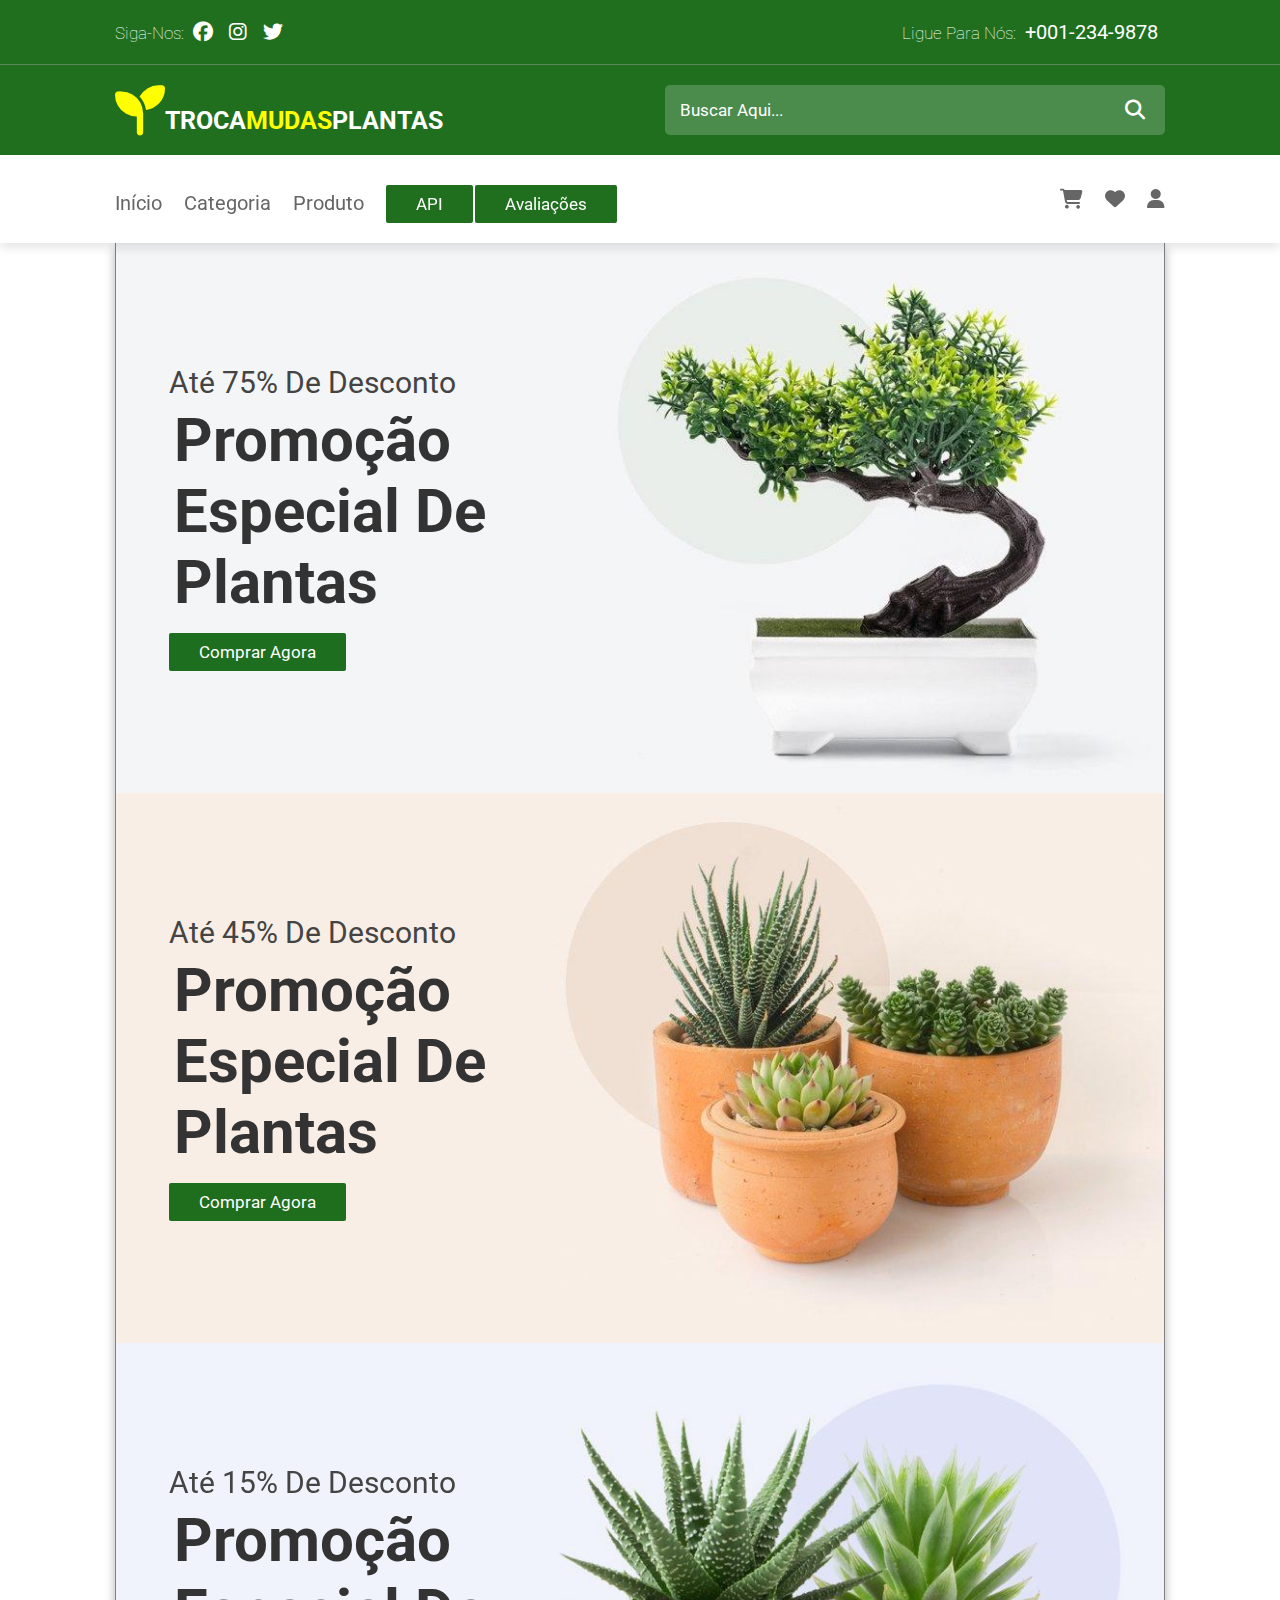
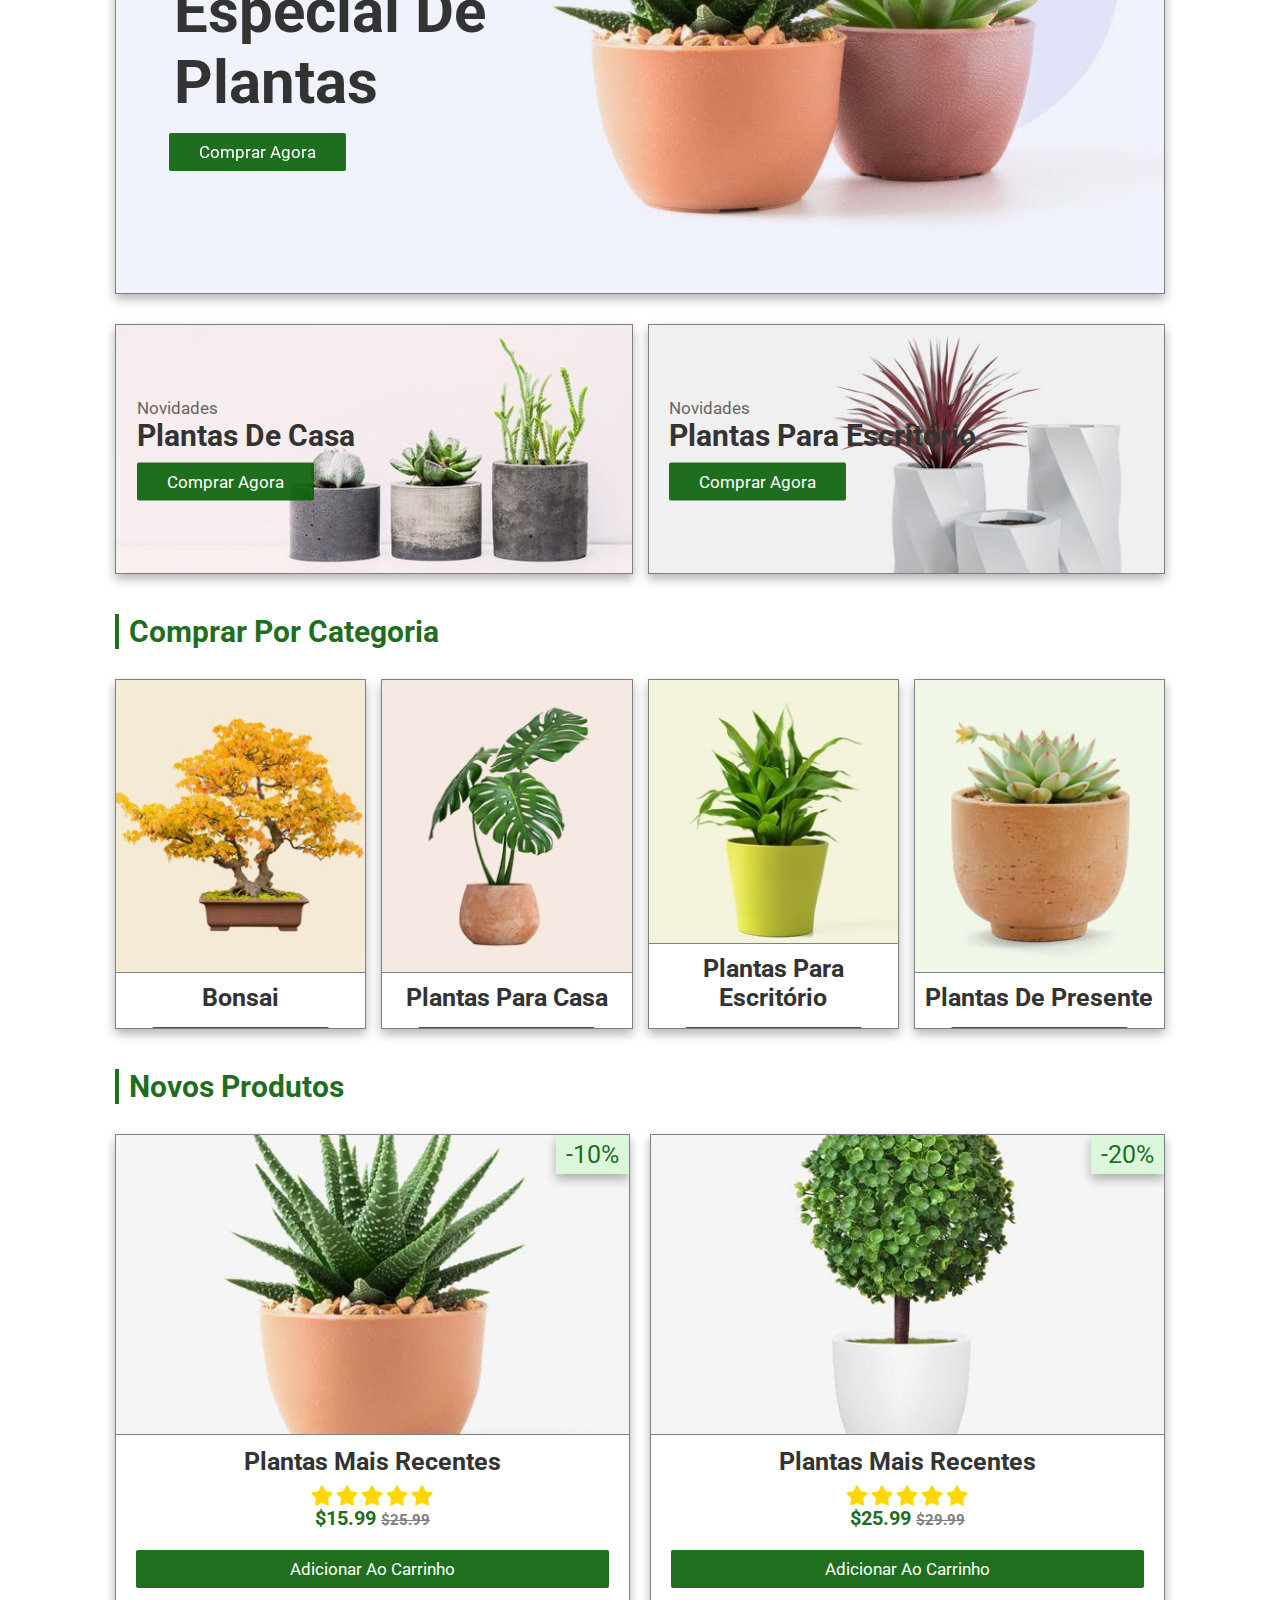
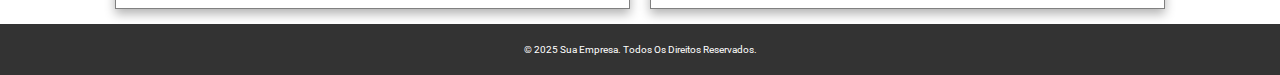
<file: index.html>
<!DOCTYPE html>
<html>
  <head>
    <meta charset="UTF-8" />
    <meta name="viewport" content="width=device-width,initial-scale=1.0" />
    <title>Troca de Mudas</title>
    <link
      rel="stylesheet"
      href="https://cdnjs.cloudflare.com/ajax/libs/font-awesome/6.1.2/css/all.min.css"
    />
    <link rel="stylesheet" href="./css/style.css" />
    <link
      rel="stylesheet"
      href="https://cdn.jsdelivr.net/npm/swiper@8/swiper-bundle.min.css"
    />
  </head>

  <body>
    <!--Seção de Cabeçalho começa-->
    <header>
      <div class="header-1">
        <div class="share">
          <span>Siga-nos:</span>
          <a
            href="https://www.facebook.com"
            class="fab fa-facebook"
            target="_blank"
          ></a>
          <a
            href="https://www.instagram.com/"
            class="fab fa-instagram"
            target="_blank"
          ></a>
          <a
            href="https://x.com/?lang=pt&mx=2"
            class="fab fa-twitter"
            target="_blank"
          ></a>
        </div>
        <div class="share">
          <span>Ligue para nós:</span>
          <a href="#">+001-234-9878</a>
        </div>
      </div>
      <div class="header-2">
        <a href="#" class="logo"
          ><i class="fas fa-seedling"></i>TROCA<span>MUDAS</span>PLANTAS</span
          ></a
        >
        <form action="" class="serach-bar-container">
          <input type="search" id="search-bar" placeholder="Buscar aqui..." />
          <label for="search-bar" class="fas fa-search"></label>
        </form>
      </div>
      <div class="header-3">
        <div id="menu-bar" class="fas fa-bars"></div>
        <nav class="nav-bar">
          <a href="#Home">Início</a>
          <a href="#Category">Categoria</a>
          <a href="#Product">Produto</a>
          <button class="btn" onclick="window.location.href='api.html'">API</button>
          <button class="btn" onclick="window.location.href='contato.html'">Avaliações</button>
        </nav>

        <div class="icons">
          <a href="#" class="fas fa-shopping-cart" id="cart-btn"></a>
          <a href="#" class="fas fa-heart"></a>
          <a href="#" class="fas fa-user" id="login-btn"></a>
        </div>
        <!--container do carrinho começa-->
        <div class="cart-items-container">
          <div class="cart-item">
            <span class="fas fa-times"></span>
            <img src="./images/product1.jpg" alt="" />
            <div class="content">
              <h3>Item do carrinho 01</h3>
              <div class="price">$15.99</div>
            </div>
          </div>
          <div class="cart-item">
            <span class="fas fa-times"></span>
            <img src="./images/product2.jpg" alt="" />
            <div class="content">
              <h3>Item do carrinho 02</h3>
              <div class="price">$15.99</div>
            </div>
          </div>
          <div class="cart-item">
            <span class="fas fa-times"></span>
            <img src="./images/product3.jpg" alt="" />
            <div class="content">
              <h3>Item do carrinho 03</h3>
              <div class="price">$15.99</div>
            </div>
          </div>
          <div class="cart-item">
            <span class="fas fa-times"></span>
            <img src="./images/product4.jpg" alt="" />
            <div class="content">
              <h3>Item do carrinho 04</h3>
              <div class="price">$15.99</div>
            </div>
          </div>
          <a href="#" class="btn">Finalizar compra</a>
        </div>
        <!--container do carrinho termina-->
      </div>
    </header>
    <!--Seção de Cabeçalho termina-->
    <!--login do usuário-->
    <div class="login-form-container">
      <form action="">
        <div id="close-login-btn" class="fas fa-close"></div>
        <h3>Entrar</h3>
        <span>Nome de usuário</span>
        <input
          type="email"
          class="box"
          name=""
          placeholder="Digite seu nome de usuário..."
          id=""
        />
        <span>Senha</span>
        <input
          type="password"
          class="box"
          name=""
          placeholder="Digite sua senha..."
          id=""
        />
        <div class="check-box">
          <input type="checkbox" name="" id="remember-me" />
          <label for="remember-me">Lembrar-me</label>
        </div>
        <input type="submit" value="Entrar" class="btn" />
        <p>Esqueceu a senha?<a href="#">clique aqui</a></p>
        <p>Não tem uma conta? <a href="#">Cadastre-se</a></p>
      </form>
    </div>
    <!--login do usuário termina-->

    <!--Seção Início começa-->
    <section class="Home" id="Home">
      <div class="swiper home-slider">
        <div class="swiper-wrapper">
          <div class="swiper-slide">
            <div class="box" style="background: url(./images/slider1.jpg)">
              <div class="content">
                <span>Até 75% de desconto</span>
                <h3>Promoção especial de plantas</h3>
                <a href="comprar.html" class="btn">Comprar agora</a>
              </div>
          </div>
          <div class="swiper-slide">
            <div class="box" style="background: url(./images/slider2.jpg)">
              <div class="content">
                <span>Até 45% de desconto</span>
                <h3>Promoção especial de plantas</h3>
                <a href="comprar.html" class="btn">Comprar agora</a>              </div>
            </div>
          </div>
          <div class="swiper-slide">
            <div class="box" style="background: url(./images/slider3.jpg)">
              <div class="content">
                <span>Até 15% de desconto</span>
                <h3>Promoção especial de plantas</h3>
                <a href="comprar.html" class="btn">Comprar agora</a>              </div>
            </div>
          </div>
        </div>
        <div class="swiper-pagination"></div>
      </div>
    </section>
    <!--Seção Início termina-->
    <!--seção banner começa-->
    <section class="banner-container">
      <div class="banner">
        <img src="./images/banner1.jpg" alt="" />
        <div class="content">
          <span>Novidades</span>
          <h3>Plantas de casa</h3>
          <a href="comprar.html" class="btn">Comprar agora</a>        </div>
      </div>
      <div class="banner">
        <img src="./images/banner2.jpg" alt="" />
        <div class="content">
          <span>Novidades</span>
          <h3>Plantas para escritório</h3>
          <a href="comprar.html" class="btn">Comprar agora</a>        </div>
      </div>
    </section>
    <!--seção banner termina-->
    <!--seção de categoria começa-->
    <section class="Category" id="Category">
      <h1 class="heading">Comprar por categoria</h1>
      <div class="box-container">
        <div class="box">
          <img src="./images/cat1.jpg" alt="" />
          <div class="content">
            <h3>Bonsai</h3>
            <a href="comprar.html" class="btn">Comprar agora</a>          </div>
        </div>
        <div class="box">
          <img src="./images/cat2.jpg" alt="" />
          <div class="content">
            <h3>Plantas para casa</h3>
            <a href="comprar.html" class="btn">Comprar agora</a>          </div>
        </div>
        <div class="box">
          <img src="./images/cat3.jpg" alt="" />
          <div class="content">
            <h3>Plantas para escritório</h3>
            <a href="comprar.html" class="btn">Comprar agora</a>          </div>
        </div>
        <div class="box">
          <img src="./images/cat4.jpg" alt="" />
          <div class="content">
            <h3>Plantas de presente</h3>
            <a href="comprar.html" class="btn">Comprar agora</a>          </div>
        </div>
      </div>
    </section>
    <!--seção de categoria termina-->
    <!--seção de produtos começa-->
    <section class="product" id="Product">
      <h1 class="heading">Novos produtos</h1>
      <div class="box-container">
        <div class="box">
          <span class="discount">-10%</span>
          <div class="icons">
            <a href="#" class="fas fa-heart"></a>
            <a href="#" class="fas fa-share"></a>
            <a href="#" class="fas fa-eye"></a>
          </div>
          <img src="./images/product1.jpg" alt="" />
          <h3>Plantas mais recentes</h3>
          <div class="stars">
            <i class="fas fa-star"></i>
            <i class="fas fa-star"></i>
            <i class="fas fa-star"></i>
            <i class="fas fa-star"></i>
            <i class="fas fa-star"></i>
          </div>
          <div class="price">$15.99 <span>$25.99</span></div>
          <a href="#" class="btn">Adicionar ao carrinho</a>
        </div>
        <div class="box">
          <span class="discount">-20%</span>
          <div class="icons">
            <a href="#" class="fas fa-heart"></a>
            <a href="#" class="fas fa-share"></a>
            <a href="#" class="fas fa-eye"></a>
          </div>
          <img src="./images/product2.jpg" alt="" />
          <h3>Plantas mais recentes</h3>
          <div class="stars">
            <i class="fas fa-star"></i>
            <i class="fas fa-star"></i>
            <i class="fas fa-star"></i>
            <i class="fas fa-star"></i>
            <i class="fas fa-star"></i>
          </div>
          <div class="price">$25.99 <span>$29.99</span></div>
          <a href="#" class="btn">Adicionar ao carrinho</a>
        </div>
      </div>
    </section>
    </section>
    <script src="https://cdn.jsdelivr.net/npm/swiper@8/swiper-bundle.min.js"></script>
    <script src="js/script.js"></script>
  </body>
  
  <footer>
    <p>&copy; 2025 Sua Empresa. Todos os direitos reservados.</p>
  </footer>
</html>
</file>
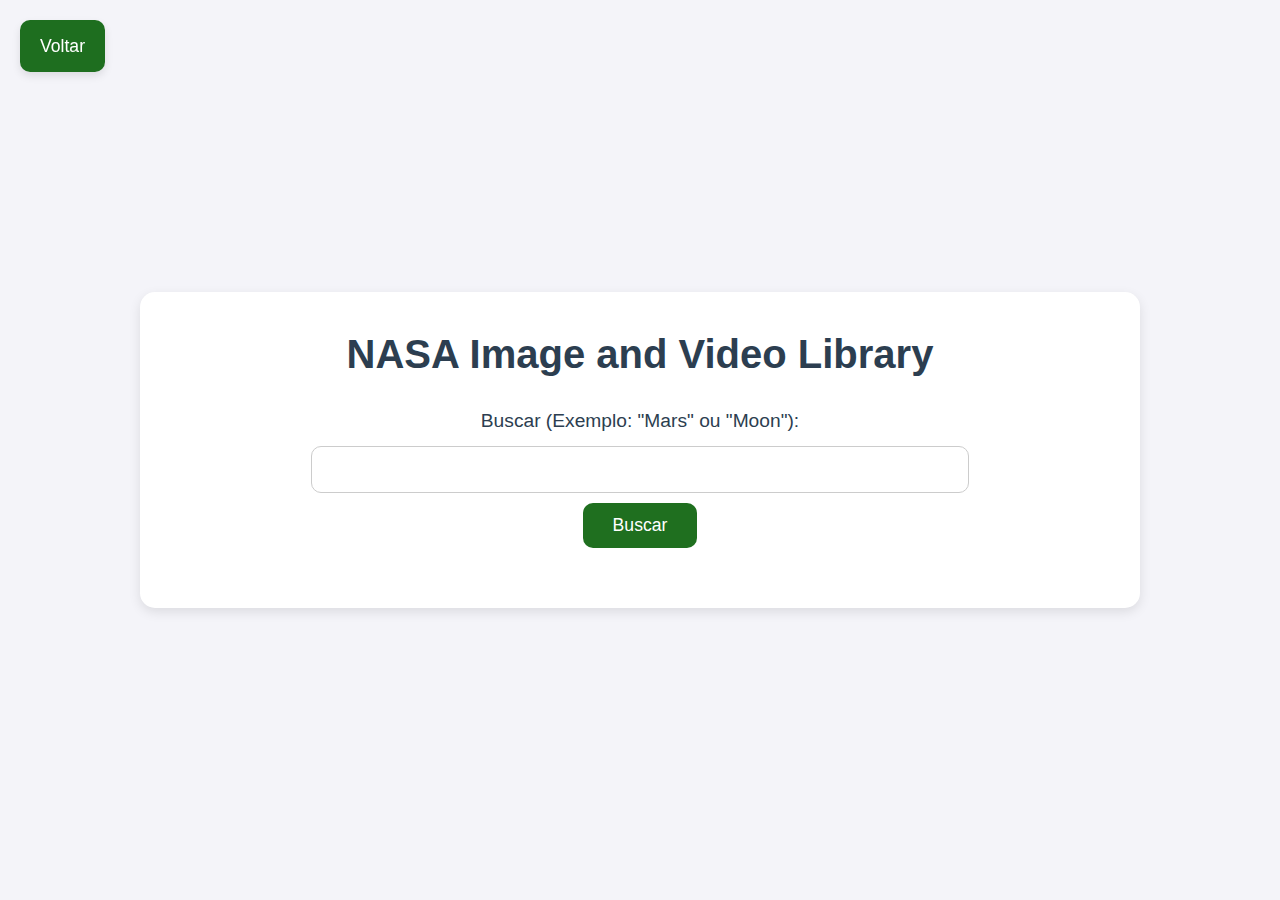
<file: api.html>
<!DOCTYPE html>
<html lang="pt-BR">
  <head>
    <meta charset="UTF-8" />
    <meta name="viewport" content="width=device-width, initial-scale=1.0" />
    <title>NASA Image and Video Library</title>
    <a href="index.html" class="voltar-link">Voltar</a>
    <link rel="stylesheet" href="css/api.css" />
  </head>
  <body>
    <div class="container">
      <h1>NASA Image and Video Library</h1>

      <div class="search-bar">
        <label for="search_query">Buscar (Exemplo: "Mars" ou "Moon"): </label>
        <input type="text" id="search_query" name="search_query" />
        <button onclick="searchMedia()">Buscar</button>
      </div>

      <div id="result"></div>
    </div>

    <script src="js/api.js"></script>
  </body>
</html>
</file>
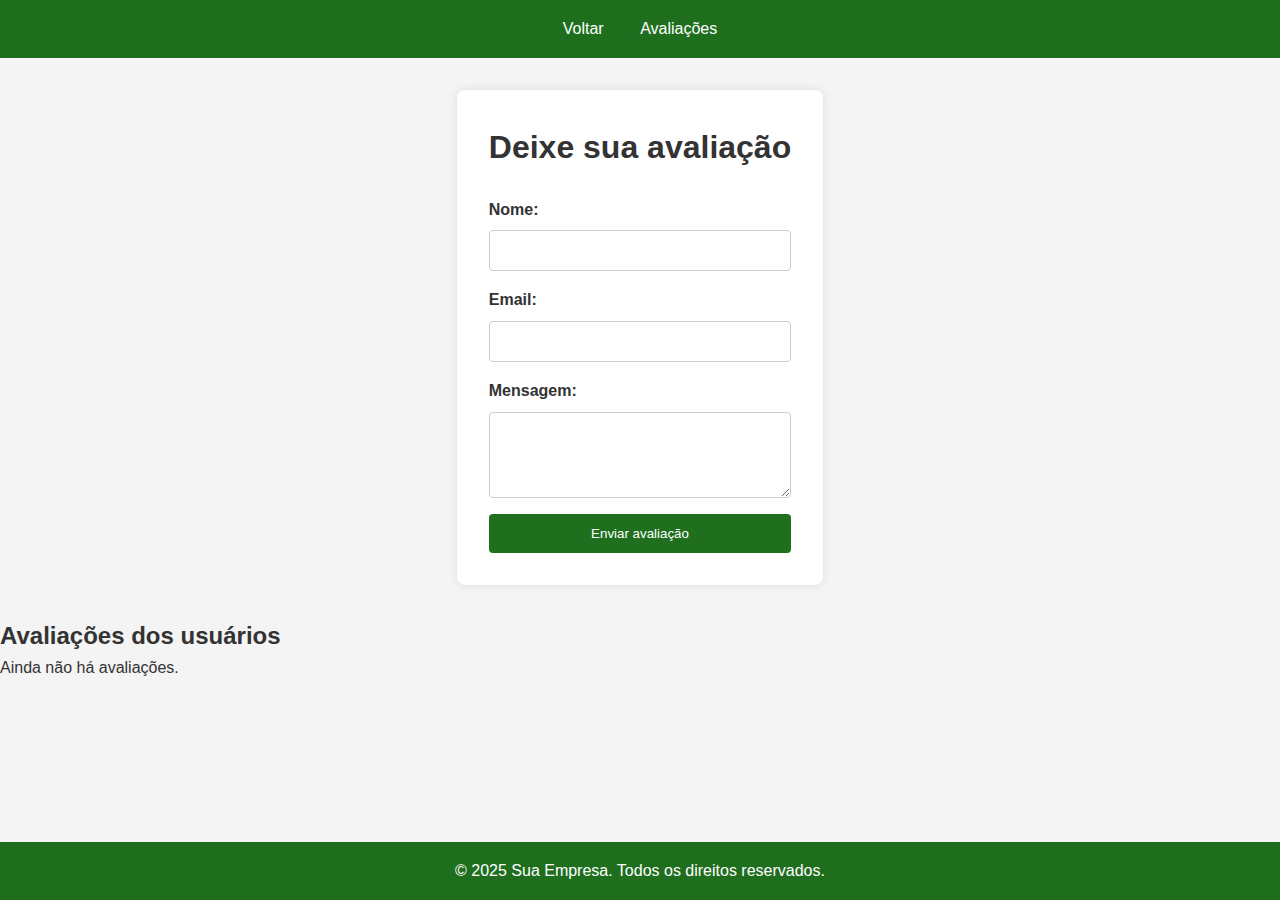
<file: contato.html>
<!DOCTYPE html>
<html lang="pt-br">
  <head>
    <meta charset="UTF-8" />
    <meta name="viewport" content="width=device-width, initial-scale=1.0" />
    <title>Avaliações</title>
    <link rel="stylesheet" href="css/contato.css" />
  </head>
  <body>
    <header>
      <nav>
        <a href="index.html">Voltar</a>
        <a href="contato.html">Avaliações</a>
      </nav>
    </header>

    <section id="contact">
      <h1>Deixe sua avaliação</h1>
      <form id="contactForm">
        <label for="name">Nome:</label>
        <input type="text" id="name" name="name" required />

        <label for="email">Email:</label>
        <input type="email" id="email" name="email" required />

        <label for="message">Mensagem:</label>
        <textarea id="message" name="message" rows="4" required></textarea>

        <button type="submit">Enviar avaliação</button>
      </form>
    </section>

    <section id="reviews">
      <h2>Avaliações dos usuários</h2>
      <div id="avaliacoesContainer"></div>
    </section>

    <footer>
      <p>&copy; 2025 Sua Empresa. Todos os direitos reservados.</p>
    </footer>

    <script>
      document.addEventListener("DOMContentLoaded", function () {
        const form = document.getElementById("contactForm");
        const container = document.getElementById("avaliacoesContainer");

        function carregarAvaliacoes() {
          const avaliacoes =
            JSON.parse(sessionStorage.getItem("avaliacoes")) || [];
          container.innerHTML = "";

          if (avaliacoes.length === 0) {
            container.innerHTML = "<p>Ainda não há avaliações.</p>";
          } else {
            avaliacoes.forEach((avaliacao) => {
              const div = document.createElement("div");
              div.innerHTML = `
                <hr>
                <p><strong>Nome:</strong> ${avaliacao.name}</p>
                <p><strong>Email:</strong> ${avaliacao.email}</p>
                <p><strong>Mensagem:</strong> ${avaliacao.message}</p>
              `;
              container.appendChild(div);
            });
          }
        }

        carregarAvaliacoes();

        form.addEventListener("submit", function (event) {
          event.preventDefault();

          const name = document.getElementById("name").value.trim();
          const email = document.getElementById("email").value.trim();
          const message = document.getElementById("message").value.trim();

          if (name && email && message) {
            let avaliacoes =
              JSON.parse(sessionStorage.getItem("avaliacoes")) || [];
            avaliacoes.push({ name, email, message });
            sessionStorage.setItem("avaliacoes", JSON.stringify(avaliacoes));
            carregarAvaliacoes();
            form.reset();
          } else {
            alert("Por favor, preencha todos os campos.");
          }
        });
      });
    </script>
  </body>
</html>
</file>
<file: css/style.css>
@import url("https://fonts.googleapis.com/css2?family=Poppins:wght@100;200;300&family=Roboto:ital,wght@0,100;0,300;0,700;1,100;1,400&display=swap");
* {
  margin: 0;
  padding: 0;
  box-sizing: border-box;
  font-family: "Roboto", sans-serif;
  text-transform: capitalize;
  outline: none;
  border: none;
  text-decoration: none;
  transition: all 0.3s linear;
}

*::selection {
  background: var(--green);
  color: white;
}

:root {
  --green: rgba(8, 96, 8, 0.905);
}

.heading {
  font-size: 3rem;
  color: var(--green);
  padding-left: 1rem;
  border-left: 0.4rem solid var(--green);
  margin-top: 1rem;
  margin-bottom: 3rem;
}

section {
  padding: 1.5rem 9%;
}

html {
  font-size: 62.5%;
  overflow-x: hidden;
  scroll-behavior: smooth;
  scroll-padding-top: 7rem;
}

.btn {
  display: inline-block;
  margin-top: 1rem;
  padding: 0.9rem 3rem;
  background: var(--green);
  color: #fff;
  font-size: 1.7rem;
  border-radius: 2px;
  cursor: pointer;
}

.btn:hover {
  background: #333;
}

.header-1,
.header-2,
.header-3 {
  display: flex;
  align-items: center;
  justify-content: space-between;
  padding: 2rem 9%;
  background: var(--green);
}

.header-1 {
  border-bottom: 0.1rem solid rgba(187, 184, 184, 0.379);
}

.header-1 span {
  font-weight: lighter;
  color: #fff;
  font-size: 1.7rem;
}

.header-1 a {
  padding: 0 0.7rem;
  color: #fff;
  font-size: 2rem;
}

.header-1 a :hover {
  color: black;
}

.header-2 .logo {
  font-weight: bolder;
  font-size: 2.5rem;
  color: #fff;
}

.header-2 .logo i {
  color: yellow;
  font-size: 5rem;
  font-weight: bolder;
}

.header-2 .logo span {
  color: yellow;
}

.header-2 .serach-bar-container {
  display: flex;
  align-items: center;
  width: 50rem;
  padding: 1.5rem;
  background: rgba(255, 255, 255, 0.2);
  border-radius: 0.5rem;
}

.header-2 .serach-bar-container #search-bar {
  width: 100%;
  background: none;
  text-transform: none;
  color: white;
  font-size: 1.7rem;
}

.header-2 .serach-bar-container #search-bar::placeholder {
  text-transform: capitalize;
  color: white;
}

.header-2 .serach-bar-container label {
  color: #fff;
  cursor: pointer;
  font-size: 2rem;
  padding: 0 0.5rem;
}

.header-2 .serach-bar-container label:hover {
  color: yellow;
}

.header-3 {
  background: #fff;
  box-shadow: 0 0.5rem 1rem rgba(0, 0, 0, 0.1);
  position: relative;
  z-index: 1000;
}

.header-3 .nav-bar a {
  color: #666;
  font-size: 2rem;
  margin-right: 2rem;
  padding: 2rem 0;
}

.header-3 .nav-bar a:hover {
  border-bottom: 0.2rem solid var(--green);
  transition: border-bottom 3;
  color: var(--green);
  font-weight: 300;
}

.header-3 .icons a {
  color: #666;
  font-size: 2rem;
  margin-left: 2rem;
}

.header-3 .icons a:hover {
  color: var(--green);
}

.header-3.active {
  position: fixed;
  top: 0;
  right: 0;
  left: 0;
}

#menu-bar {
  font-size: 3rem;
  color: #666;
  padding: 0.5rem 1.5rem;
  cursor: pointer;
  display: none;
}

#menu-bar:hover {
  color: var(--green);
}

/*login*/

.login-form-container {
  display: flex;
  align-items: center;
  justify-content: center;
  background: rgba(2, 2, 2, 0.14);
  position: fixed;
  top: 0;
  right: -105%;
  z-index: 10000;
  height: 100%;
  width: 100%;
  transition: all 0.6s ease-out;
}

.login-form-container.active {
  right: 0;
}

.login-form-container form {
  background: #fff;
  border: 1px solid white;
  width: 40rem;
  height: auto;
  padding: 1rem;
  box-shadow: 0 0.5rem 1rem rgba(0, 0, 0, 0.1);
  border-radius: 0.5rem;
  margin: 2rem;
}

.login-form-container form h3 {
  font-size: 2.3rem;
  text-transform: uppercase;
  color: var(--green);
  text-align: center;
}

.login-form-container form span {
  display: block;
  font-size: 1.2rem;
  padding-top: 1rem;
}

.login-form-container form .box {
  margin: 0.3rem 0;
  font-size: 1.2rem;
  border: 1px solid rgba(102, 102, 102, 0.416);
  border-radius: 0.5rem;
  padding: 1rem 1.2rem;
  width: 100%;
  text-transform: none;
}

.login-form-container form .check-box {
  display: flex;
  align-items: center;
  gap: 0.5rem;
  padding: 1rem 0;
}

.login-form-container form .check-box label {
  font-size: 1.2rem;
  color: gray;
  cursor: pointer;
}

.login-form-container form .btn {
  text-align: center;
  width: 100%;
  margin: 1.5rem 0;
}

.login-form-container form p {
  padding-top: 0.8rem;
  color: gray;
  font-size: 1.2rem;
}

.login-form-container form p a {
  color: var(--green);
  text-decoration: underline;
}

.login-form-container form #close-login-btn {
  position: relative;
  right: -93%;
  top: -2%;
  width: 28px;
  text-align: center;
  font-size: 3rem;
  color: #444;
}

/*cart*/

.header-3 .cart-items-container {
  position: absolute;
  top: 100%;
  right: 0;
  height: calc(100vh - 9.5rem);
  width: 35rem;
  background: rgba(126, 125, 125, 0.553);
  padding: 0 1.5rem;
  display: none;
}

.header-3 .cart-items-container.active {
  display: block;
}

.header-3 .cart-items-container .cart-item {
  position: relative;
  margin: 2rem 0;
  display: flex;
  align-items: center;
  gap: 1.5rem;
}

.header-3 .cart-items-container .cart-item .fa-times {
  position: absolute;
  top: 1rem;
  right: 1rem;
  font-size: 2rem;
  cursor: pointer;
  color: black;
}

.header-3 .cart-items-container .cart-item .fa-times:hover {
  color: var(--green);
}

.header-3 .cart-items-container .cart-item img {
  height: 7rem;
}

.header-3 .cart-items-container .cart-item .content h3 {
  font-size: 2rem;
  color: black;
  padding-bottom: 0.5rem;
}

.header-3 .cart-items-container .cart-item .content .price {
  font-size: 1.5rem;
  color: var(--green);
}

.header-3 .cart-items-container .btn {
  width: 100%;
  text-align: center;
}

.Home {
  padding-top: 0;
}

.Home .home-slider {
  box-shadow: 0 0.5rem 1rem rgba(0, 0, 0, 0.3);
  border: 0.05rem solid gray;
  border-top: 0;
}

.Home .home-slider .box {
  background-size: cover !important;
  background-position: center !important;
  min-height: 55rem;
  position: relative;
}

.Home .home-slider .box .content {
  position: absolute;
  top: 50%;
  left: 5%;
  transform: translateY(-50%);
  max-width: 50rem;
}

.Home .home-slider .box .content span {
  font-size: 3rem;
  color: #444;
}

.Home .home-slider .box .content h3 {
  font-size: 6rem;
  color: #333;
  padding: 0.5rem;
}

/*banner*/

.banner-container {
  display: flex;
  flex-wrap: wrap;
  gap: 1.5rem;
}

.banner-container .banner {
  flex: 1 1 40rem;
  height: 25rem;
  box-shadow: 0 0.5rem 1rem rgba(0, 0, 0, 0.3);
  border: 0.05rem solid gray;
  overflow: hidden;
  position: relative;
}

.banner-container .banner img {
  height: 100%;
  width: 100%;
  object-fit: cover;
}

.banner-container .banner:hover img {
  transform: scale(1.2);
}

.banner-container .banner .content {
  position: absolute;
  top: 50%;
  left: 4%;
  transform: translateY(-50%);
}

.banner-container .banner .content span {
  color: #666;
  font-size: 1.7rem;
}

.banner-container .banner .content h3 {
  color: #333;
  font-size: 3rem;
}

/*category*/

.Category .box-container {
  display: flex;
  flex-wrap: wrap;
  gap: 1.5rem;
}

.Category .box-container .box {
  position: relative;
  flex: 1 1 23rem;
  height: 35rem;
  overflow: hidden;
  box-shadow: 0 0.5rem 1rem rgba(0, 0, 0, 0.3);
  border: 0.05rem solid gray;
}

.Category .box-container .box img {
  height: 100%;
  width: 100%;
  object-fit: cover;
}

.Category .box-container .box:hover img {
  transform: scale(1.2);
}

.Category .box-container .box .content {
  position: absolute;
  bottom: -5.5rem;
  background: #fff;
  border-top: 0.05rem solid gray;
  text-align: center;
  padding: 0.5rem 0;
  width: 100%;
}

.Category .box-container .box:hover .content {
  bottom: 0;
}

.Category .box-container .box .content h3 {
  color: #333;
  font-size: 2.5rem;
  padding: 0.5rem 0;
}

.Category .box-container .box .content .btn {
  margin-bottom: 1.3rem;
}

/*product*/

.product .box-container {
  display: flex;
  flex-wrap: wrap;
  gap: 2rem;
}

.product .box-container .box {
  flex: 1 1 30rem;
  box-shadow: 0 0.5rem 1rem rgba(0, 0, 0, 0.3);
  border: 0.05rem solid gray;
  text-align: center;
  position: relative;
  overflow: hidden;
}

.product .box-container .box img {
  height: 30rem;
  width: 100%;
  border-bottom: 0.05rem solid gray;
  object-fit: cover;
}

.product .box-container .box .discount {
  position: absolute;
  top: 0;
  right: 0;
  box-shadow: 0 0.5rem 1rem rgba(0, 0, 0, 0.3);
  z-index: 10000;
  background: rgba(0, 255, 0, 0.1);
  color: var(--green);
  font-size: 2.5rem;
  padding: 0.5rem 1rem;
}

.product .box-container .box .icons {
  position: absolute;
  top: -15rem;
  left: 0;
  display: flex;
  flex-flow: column;
  border-radius: 0 0 5rem 5rem;
  padding: 0.5rem;
  background: rgba(0, 255, 0, 0.1);
  box-shadow: 0 0.5rem 1rem rgba(0, 0, 0, 0.3);
}

.product .box-container .box:hover .icons {
  top: 0;
}

.product .box-container .box .icons a {
  margin: 0.1rem;
  font-size: 2rem;
  height: 4rem;
  width: 3.5rem;
  line-height: 4rem;
  color: var(--green);
}

.product .box-container .box .icons a:hover {
  color: red;
  border-radius: 50%;
  background: #fff;
}

.product .box-container .box h3 {
  color: #333;
  font-size: 2.5rem;
  padding: 1rem 0;
}

.product .box-container .box .stars i {
  color: gold;
  font-size: 2rem;
}

.product .box-container .box .quantify {
  padding: 1rem 0;
}

.product .box-container .box .quantify span {
  font-size: 2rem;
}

.product .box-container .box .quantify input {
  font-size: 2rem;
  padding: 0.5rem;
  text-align: center;
  border: 0.05rem solid gray;
  background: rgba(0, 0, 0, 0.1);
}

.product .box-container .box .price {
  font-weight: bolder;
  color: var(--green);
  font-size: 2rem;
}

.product .box-container .box .price span {
  text-decoration: line-through;
  font-size: 1.5rem;
  color: gray;
}

.product .box-container .box .btn {
  display: block;
  margin: 2rem;
}

/*icons*/

.icons-container {
  display: flex;
  flex-wrap: wrap;
  gap: 2rem;
}

.icons-container .icon {
  box-shadow: 0 0.5rem 1rem rgba(0, 0, 0, 0.3);
  padding: 2rem 0;
  display: flex;
  align-items: center;
  flex: 1 1 25rem;
}

.icons-container .icon:hover {
  border: 1px solid var(--green);
}

.icons-container .icon .content {
  padding-left: 2rem;
}

.icons-container .icon .content h3 {
  font-size: 2rem;
  color: var(--green);
}

.icons-container .icon .content p {
  font-size: 1.5rem;
  color: #666;
}

/*deal*/

.deal .row {
  display: flex;
  flex-wrap: wrap;
  gap: 1.5rem;
  align-items: center;
  box-shadow: 0 0.5rem 1rem rgba(0, 0, 0, 0.3);
}

.deal .row .image {
  flex: 1 1 40rem;
}

.deal .row .image img {
  width: 100%;
}

.deal .row .content {
  flex: 1 1 30rem;
}

.deal .row .content .title {
  font-size: 3rem;
  padding-left: 2rem;
  color: #333;
}

.deal .row .content p {
  font-size: 1.5rem;
  color: #666;
  padding: 2rem 2rem;
}

.deal .row .content .count-down {
  display: flex;
  padding: 2rem 2rem;
  gap: 1.5rem;
}

.deal .row .content .count-down .box {
  width: 9rem;
  text-align: center;
  border: 0.1rem solid rgba(0, 0, 0, 0.3);
}

.deal .row .content .count-down .box h3 {
  font-size: 4rem;
  color: #333;
}

.deal .row .content .count-down .box span {
  font-size: 1.7rem;
  color: #fff;
  display: block;
  background: #666;
  padding: 0.5rem;
}

.deal .row .content .btn {
  margin-left: 2rem;
}

/*contact*/

.contact .row {
  display: flex;
  flex-wrap: wrap;
  box-shadow: 0 0.5rem 1rem rgba(0, 0, 0, 0.3);
}

.contact .row .map {
  width: 100%;
  flex: 1 1 30rem;
}

.contact .row form {
  padding: 2rem;
  flex: 1 1 30rem;
}

.contact .row form .inputBox {
  position: relative;
}

.contact .row form .inputBox input,
.contact .row form .inputBox textarea {
  width: 100%;
  border-bottom: 0.1rem solid rgba(0, 0, 0, 0.3);
  padding: 1rem 0;
  margin: 1.5rem 0;
  font-size: 1.7rem;
  text-transform: none;
  color: #333;
}

.contact .row form .inputBox textarea {
  resize: none;
  height: 15rem;
}

.contact .row form .inputBox input:focus,
.contact .row form .inputBox textarea:focus {
  border-color: var(--green);
}

.contact .row form .inputBox label {
  position: absolute;
  top: 2.3rem;
  left: 0;
  font-size: 1.7rem;
}

.contact .row form .inputBox input:focus ~ label,
.contact .row form .inputBox textarea:focus ~ label,
.contact .row form .inputBox input:valid ~ label,
.contact .row form .inputBox textarea:valid ~ label {
  top: -0.1rem;
  font-size: 1.5rem;
  color: #666;
}

/*FOOTER*/

.footer {
  background: var(--green);
}

.footer .box-container {
  display: flex;
  flex-wrap: wrap;
  gap: 1rem;
}

.footer .box-container .box {
  flex: 1 1 25rem;
}

.footer .box-container .box h3 {
  color: rgba(6, 6, 6, 0.503);
  text-decoration: underline;
  font-size: 2.5rem;
  padding: 1rem 0;
}

.footer .box-container .box p {
  color: rgba(255, 255, 255, 0.495);
  font-size: 1.5rem;
  padding: 1rem 0;
}

.footer .box-container .box a {
  display: block;
  color: rgba(255, 255, 255, 0.495);
  font-size: 1.5rem;
  padding: 1rem 0;
}

.footer .box-container .box a:hover {
  text-decoration: underline;
  color: yellow;
}

.footer .credit {
  font-size: 2rem;
  padding: 2rem 1rem;
  margin-top: 2rem;
  border-top: 0.1rem solid rgba(194, 191, 191, 0.1);
  text-align: center;
  font-weight: normal;
}

.footer .credit span {
  color: yellow;
}

.scroll-top {
  position: fixed;
  bottom: 7.5rem;
  right: 2rem;
  z-index: 1000;
  font-size: 3.5rem;
  background: rgba(0, 255, 0, 0.1);
  color: var(--green);
  border-radius: 0.5rem;
  border: 0.1rem solid rgba(0, 0, 0, 0.1);
  padding: 0.5rem 1.5rem;
  display: none;
}

.scroll-top:hover {
  background: var(--green);
  color: #fff;
}

/*media queries*/

@media (max-width: 1200px) {
  html {
    font-size: 48%;
  }
}

@media (max-width: 991px) {
  .header-1,
  .header-2,
  .header-3 {
    padding: 2rem;
  }
  section {
    padding: 1.5rem;
  }
}

@media (max-width: 768px) {
  #menu-bar {
    display: initial;
  }
  .header-3 .nav-bar {
    position: absolute;
    top: 100%;
    left: 0;
    right: 0;
    background: rgba(179, 178, 178, 0.475);
    clip-path: polygon(0 0, 100% 0, 100% 0, 0 0);
  }
  .header-3 .nav-bar.active {
    clip-path: polygon(0 0, 100% 0, 100% 100%, 0% 100%);
  }
  .header-3 .nav-bar a {
    color: #fff;
    display: block;
    margin: 1.5rem 0;
    padding: 1.5rem;
    border-radius: 0.5rem;
    background: rgba(74, 73, 73, 0.51);
    text-align: center;
  }
  .header-3 .nav-bar a:hover {
    background: rgba(0, 128, 0, 0.501);
    color: white;
  }
  .header-2 {
    flex-flow: column;
  }
  .header-2 .serach-bar-container {
    width: 100%;
    margin-top: 2rem;
  }
  .Home .home-slider .box {
    background-position: right !important;
    z-index: 0;
    padding-right: 5rem;
  }
  .Home .home-slider .box::before {
    position: absolute;
    top: 0;
    left: 0;
    height: 100%;
    width: 100%;
    content: " ";
    z-index: -1;
    background: rgba(255, 255, 255, 0.415);
  }
  .Home .home-slider .box .content h3 {
    font-size: 4.5rem;
  }
}

@media (max-width: 450px) {
  html {
    font-size: 50%;
  }
  .header-1 {
    display: none;
  }
  .deal .row .content .count-down .box {
    width: 7rem;
  }
  .deal .row .content .count-down .box h3 {
    font-size: 3rem;
    padding: 0.5rem 0;
  }
  .deal .row .content .count-down .box span {
    font-size: 1.5rem;
  }
}
footer {
  position: relative;
  width: 100%;
  background-color: #333; /* ou qualquer cor de fundo desejada */
  color: #fff;
  padding: 2rem 0;
  text-align: center;
}
</file>
<file: css/api.css>
/* Reset de estilo */
* {
  margin: 0;
  padding: 0;
  box-sizing: border-box;
}

/* Estilos gerais */
body {
  font-family: "Arial", sans-serif;
  background-color: #f4f4f9;
  color: #333;
  line-height: 1.6;
  display: flex;
  justify-content: center;
  align-items: center;
  min-height: 100vh;
}

/* Container principal */
.container {
  max-width: 1000px;
  width: 100%;
  margin: 20px;
  padding: 30px;
  background-color: #ffffff;
  border-radius: 15px;
  box-shadow: 0 4px 12px rgba(0, 0, 0, 0.1);
}

/* Título principal */
h1 {
  text-align: center;
  color: #2c3e50;
  margin-bottom: 20px;
  font-size: 2.5em;
  font-weight: 700;
}

/* Barra de pesquisa */
.search-bar {
  display: flex;
  flex-direction: column;
  align-items: center;
  margin-bottom: 30px;
}

.search-bar label {
  font-size: 1.2em;
  margin-bottom: 10px;
  color: #2c3e50;
}

.search-bar input {
  padding: 12px;
  font-size: 1.1em;
  width: 70%;
  border: 1px solid #ccc;
  border-radius: 10px;
  margin-bottom: 10px;
  outline: none;
  transition: border-color 0.3s;
}

.search-bar input:focus {
  border-color: #086008e7;
}

.search-bar button {
  padding: 12px 30px;
  background-color: #086008e7;
  color: white;
  font-size: 1.1em;
  border: none;
  border-radius: 10px;
  cursor: pointer;
  transition: background-color 0.3s;
}

.search-bar button:hover {
  background-color: #086008e7;
}

/* Resultados */
#result {
  display: grid;
  grid-template-columns: repeat(auto-fill, minmax(250px, 1fr));
  gap: 20px;
  margin-top: 20px;
}

.media-container {
  background-color: #fff;
  padding: 15px;
  border-radius: 10px;
  box-shadow: 0 2px 10px rgba(0, 0, 0, 0.1);
  text-align: center;
  transition: transform 0.3s ease-in-out;
}

.media-container:hover {
  transform: translateY(-10px);
}

.media-container img,
.media-container video {
  max-width: 100%;
  border-radius: 10px;
  box-shadow: 0 4px 8px rgba(0, 0, 0, 0.2);
}

h3 {
  font-size: 1.3em;
  color: #2c3e50;
  margin-bottom: 15px;
  font-weight: 600;
}

/* Texto de erro */
.error {
  color: #e74c3c;
  font-size: 1.1em;
  text-align: center;
  margin-top: 20px;
}
/* Link de "Voltar" no topo */
a.voltar-link {
  position: fixed;
  top: 20px;
  left: 20px;
  background-color: #086008e7;
  color: white;
  padding: 12px 20px;
  font-size: 1.1em;
  text-decoration: none;
  border-radius: 10px;
  box-shadow: 0 4px 8px rgba(0, 0, 0, 0.1);
  z-index: 999;
  transition: background-color 0.3s;
}

a.voltar-link:hover {
  background-color: #086008e7;
}
</file>
<file: css/contato.css>
/* Reseta margens e paddings para todos os elementos */
* {
  margin: 0;
  padding: 0;
  box-sizing: border-box;
}

/* Corpo da página */
body {
  font-family: "Arial", sans-serif;
  background-color: #f4f4f4;
  color: #333;
  line-height: 1.6;
  display: flex;
  flex-direction: column;
  min-height: 100vh; /* Isso vai garantir que a altura mínima da página seja 100% da altura da tela */
}

/* Cabeçalho e navegação */
header {
  background-color: #086008e7;
  color: white;
  padding: 1rem 0;
  text-align: center;
}

nav a {
  color: white;
  text-decoration: none;
  padding: 0.5rem 1rem;
}

nav a:hover {
  background-color: #575757;
}

/* Seção de contato */
#contact {
  max-width: 800px;
  margin: 2rem auto;
  padding: 2rem;
  background-color: white;
  border-radius: 8px;
  box-shadow: 0 0 10px rgba(0, 0, 0, 0.1);
}

#contact h1 {
  text-align: center;
  margin-bottom: 1.5rem;
  color: #333;
}

form {
  display: flex;
  flex-direction: column;
}

form label {
  margin-bottom: 0.5rem;
  font-weight: bold;
}

form input,
form textarea {
  padding: 0.75rem;
  margin-bottom: 1rem;
  border: 1px solid #ccc;
  border-radius: 4px;
}

form button {
  padding: 0.75rem;
  background-color: #086008e7;
  color: white;
  border: none;
  border-radius: 4px;
  cursor: pointer;
}

form button:hover {
  background-color: #575757;
}

/* Rodapé */
footer {
  background-color: #086008e7;
  color: white;
  text-align: center;
  padding: 1rem 0;
  margin-top: auto; /* Isso vai empurrar o footer para o final da página */
  width: 100%;
}
</file>
